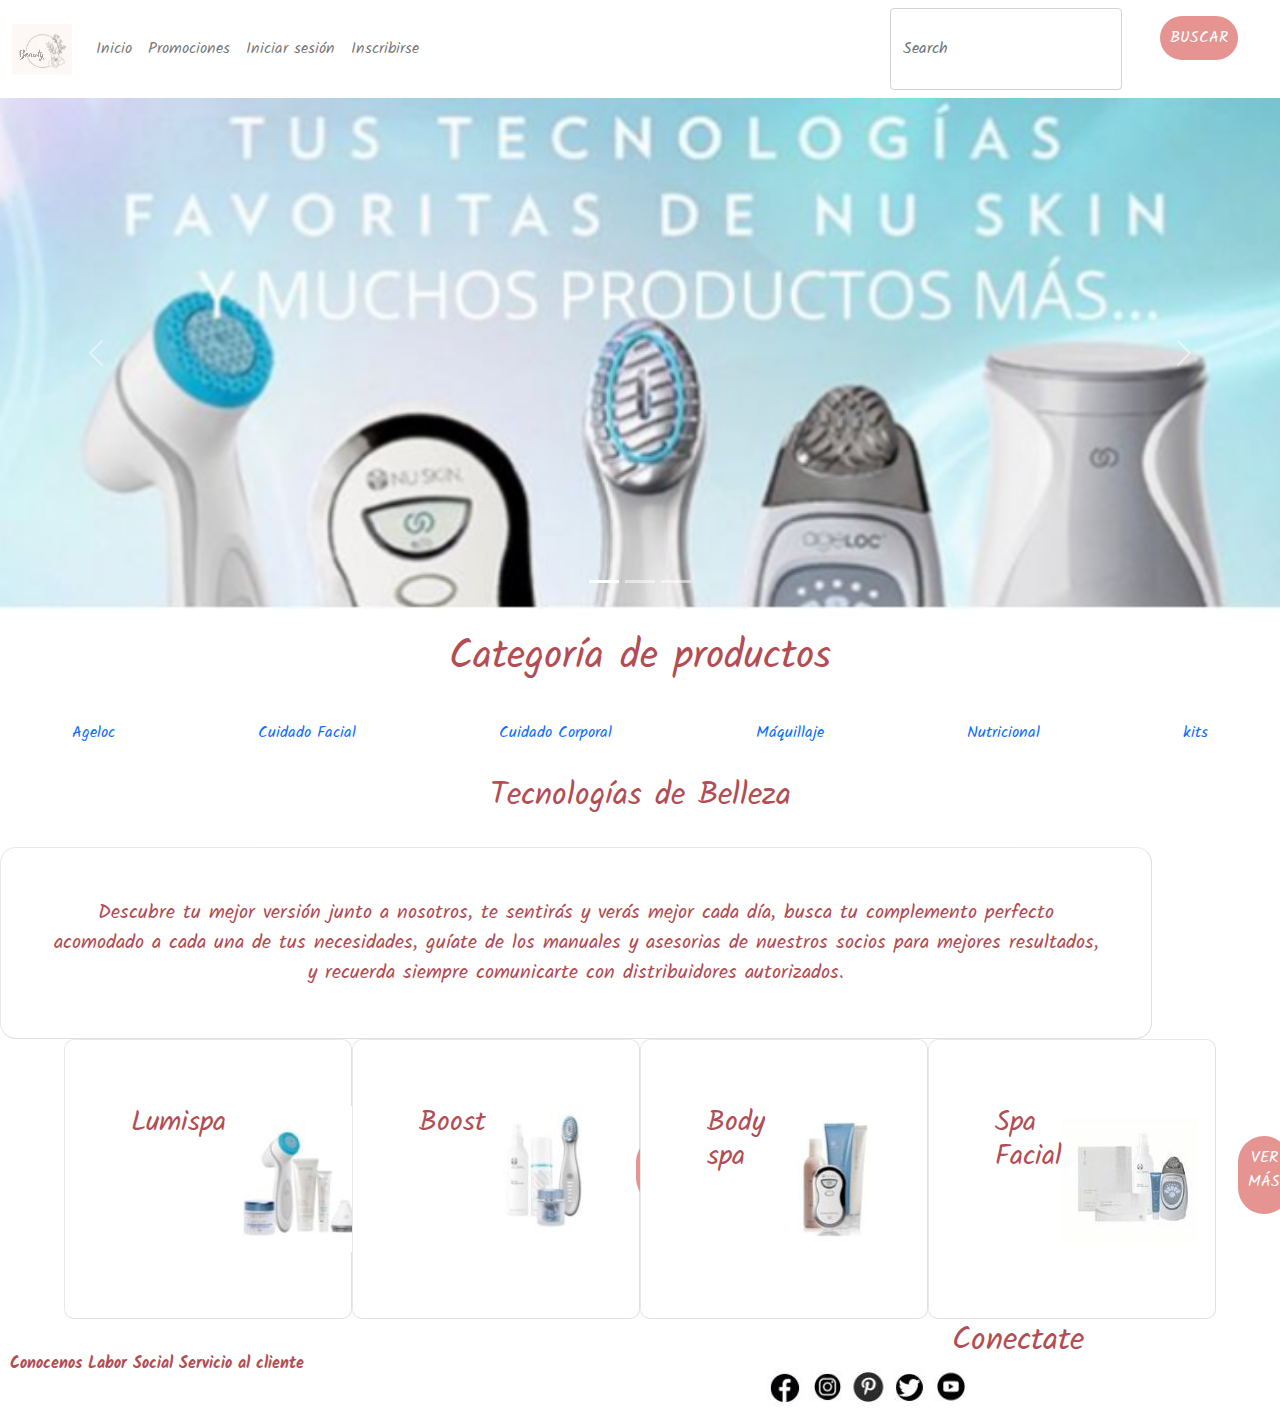
<file: index.html>
<!DOCTYPE html>
<html lang="en">
<head>
    <meta charset="UTF-8">
    <meta http-equiv="X-UA-Compatible" content="IE=edge">
    <meta name="viewport" content="width=device-width, initial-scale=1.0">
    <meta name="description" content="Descubre tu mejor versión, tenemos el complemento perfecto para ti con el que podras verte y sentirte perfecta, encontratas las tendencias en antienvejecimiento.">
    <meta name="keywords" content="Beauty,Belleza,Limpieza facial,Bienestar,Sentirte bien,Verte bien,Cuidado facial,Cuidado corporal,Anti edad,Verse joven,Promociones,Mejor versión,Complemento,Envejecimiento,Antienvejecimiento,Tecnología,Tendencia">
    <title>Beauty</title>
    <link href="./assets/js/bootstrap.min.css" rel="stylesheet">
    <link rel="stylesheet" href="./assets/css/estilos.css">

</head>
<body>
    <nav class="navbar navbar-expand-md navbar-light bg-waith" >
      <div class="container-fluid">
          <a class="navbar-brand" href="./index.html" ><img src="./assets/img/beauty4.png" alt=""> </a>
          <button class="navbar-toggler" type="button" data-bs-toggle="collapse" data-bs-target="#navbarSupportedContent" aria-controls="navbarSupportedContent" aria-expanded="false" aria-label="Toggle navigation">
            <span class="navbar-toggler-icon"></span>
          </button>
          <div class="collapse navbar-collapse" id="navbarSupportedContent">
            <ul class="navbar-nav me-auto mb-2 mb-lg-0">
              <li class="nav-item">
                <a class="nav-link" aria-current="page" href="./index.html">Inicio</a>
              </li>
              <li class="nav-item">
                <a class="nav-link" href="./compra.html">Promociones</a>
              </li>
              <li class="nav-item">
                <a class="nav-link " href="./registro.html">Iniciar sesión</a>
              </li>
              <li class="nav-item">
                <a class="nav-link" href="./inscripcion.html">Inscribirse</a>
              </li>
            </ul>
            <form class="d-flex">
              <input class="form-control me-2 " type="search" placeholder="Search" aria-label="Search">
              <button class="btn btn-outline-success mt-2" type="submit">Buscar</button>
            </form>
          </div>
      </div>
    </nav>

    <header>
        <div id="carouselExampleIndicators" class="carousel slide" data-bs-ride="carousel">
            <div class="carousel-indicators">
              <button type="button" data-bs-target="#carouselExampleIndicators" data-bs-slide-to="0" class="active" aria-current="true" aria-label="Slide 1"></button>
              <button type="button" data-bs-target="#carouselExampleIndicators" data-bs-slide-to="1" aria-label="Slide 2"></button>
              <button type="button" data-bs-target="#carouselExampleIndicators" data-bs-slide-to="2" aria-label="Slide 3"></button>
            </div>
            <div class="carousel-inner">
              <div class="carousel-item active">
                <a href="./compra.html">
                <img src="./assets/img/img-carrusel/foto-header.png" class="d-block w-100" alt="Tus Tecnologías favoritas y muchos productor más." ></a>
              </div>
              <div class="carousel-item">
                <img src="./assets/img/img-carrusel/nutricential.jpg" class="d-block w-100" alt="Disfruta de un skin care completo junto a nuestra línea Nutricentials.">
              </div>
              <div class="carousel-item">
                <img src="./assets/img/img-carrusel/tecnologias.jpg" class="d-block w-100" alt="Lleva un Spa a la comidad de tu hogar.">
              </div>
            </div>
            <button class="carousel-control-prev" type="button" data-bs-target="#carouselExampleIndicators" data-bs-slide="prev">
              <span class="carousel-control-prev-icon" aria-hidden="true"></span>
              <span class="visually-hidden">Previous</span>
            </button>
            <button class="carousel-control-next" type="button" data-bs-target="#carouselExampleIndicators" data-bs-slide="next">
              <span class="carousel-control-next-icon" aria-hidden="true"></span>
              <span class="visually-hidden">Next</span>
            </button>
          </div>
    </header>
    <main class="cuerpo">
      <section class="categoria">
          <div class="row text-center m-4">
              <h1>Categoría de productos</h1>
          </div>
          <nav class="nav nav-pills flex-column flex-sm-row">
              <a class="flex-sm-fill text-sm-center nav-link" aria-current="page" href="#">Ageloc</a>
              <a class="flex-sm-fill text-sm-center nav-link" href="#">Cuidado Facial</a>
              <a class="flex-sm-fill text-sm-center nav-link" href="#">Cuidado Corporal</a>
              <a class="flex-sm-fill text-sm-center nav-link">Máquillaje</a>
              <a class="flex-sm-fill text-sm-center nav-link">Nutricional</a>
              <a class="flex-sm-fill text-sm-center nav-link">kits</a>
          </nav>
      </section>

      <div class="row justify-content-center">
        <div class=" text-center m-4">
          <h2>Tecnologías de Belleza</h2>
        </div>
        <div class="col-12">
          <div class="card card-parrafo" style="width: 90%; border-radius: 1rem; ">
            <p class="card-text text-center">Descubre tu mejor versión junto a nosotros, te sentirás y verás mejor cada día, busca tu complemento perfecto acomodado a cada una de tus necesidades, guíate de los manuales y asesorias de nuestros socios para mejores resultados, y recuerda siempre comunicarte con distribuidores autorizados.</p>
          </div>
        </div>
        <div class="card" style="width: 18rem;">
          <div class="card-body d-flex flex-colum align-item-center">
            <h3 class="card-title">Lumispa</h3>
            <img src="./assets/img/Lumispa.jpg" class="card-img-top" alt="Imágen referencial del producto Lumispa, dermolimpiador facial.">
            <a href="#" class="btn btn-primary">Ver más</a>
          </div>
        </div>
        <div class="card" style="width: 18rem;">
          <div class="card-body d-flex flex-colum align-item-center">
            <h3 class="card-title">Boost</h3>  
            <img src="./assets/img/Boost.jpg" class="card-img-top alt="Imágen referencial del producto AgeLoc Boost,producto anti edad.">
            <a href="#" class="btn btn-primary">Ver más </a>
          </div>
        </div>
        <div class="card" style="width: 18rem;">
          <div class="card-body d-flex flex-colum align-item-center">
            <h3 class="card-title">Body spa</h3> 
            <img src="./assets/img/Body-Spa.jpg" class="card-img-top" alt="Imágen referencial del producto Body Spa, elimina Flacidez.">
            <a href="#" class="btn btn-primary">Ver más </a>
          </div>
        </div>
        <div class="card" style="width: 18rem;">
          <div class="card-body d-flex flex-colum align-item-center"> 
            <h3 class="card-title">Spa Facial</h3> 
            <img src="./assets/img/Spa-Facial.jpg" class="card-img-top" alt="Imágen referencial del producto Spa Facial, producto antienvejecimientofacial.">
            <a href="#" class="btn btn-primary" >Ver más </a>
          </div> 
        </div>
      </div>
    </main>
      

    <!--footer: pie de página + redes sociales-->
    <footer class="pie">
        <div class="contacto">
            <a href="./index.html">Conocenos</a>
            <a href="./index.html">Labor Social</a>
            <a href="./index.html">Servicio al cliente</a>
        </div>
        
        <div class="redes">
            <h2 class="subtitulo"> Conectate</h2>
            <div>
              <a href="https://www.facebook.com"> <img src="./assets/img/rrss/Facebook.jpg" alt="Logo facebook"></a>
              <a href="https://www.instagram.com"> <img src="./assets/img/rrss/Instagram.jpg" alt="Logo Instagram"> </a>
              <a href="https://www.pinterest.cl"> <img src="./assets/img/rrss/Pinterest.jpg" alt="Logo Pinterest"></a>
              <a href="https://www.twitter.com"> <img src="./assets/img/rrss/Twitter.jpg" alt="Logo twitter"></a>
              <a href="https://www.youtube.com"> <img src="./assets/img/rrss/Youtube.jpg" alt="Logo Youtube"></a>
            </div>
          </div>
    </footer>
    <script src="./assets/js/bootstrap.bundle.min.js"></script>
</body>
</html>
</file>
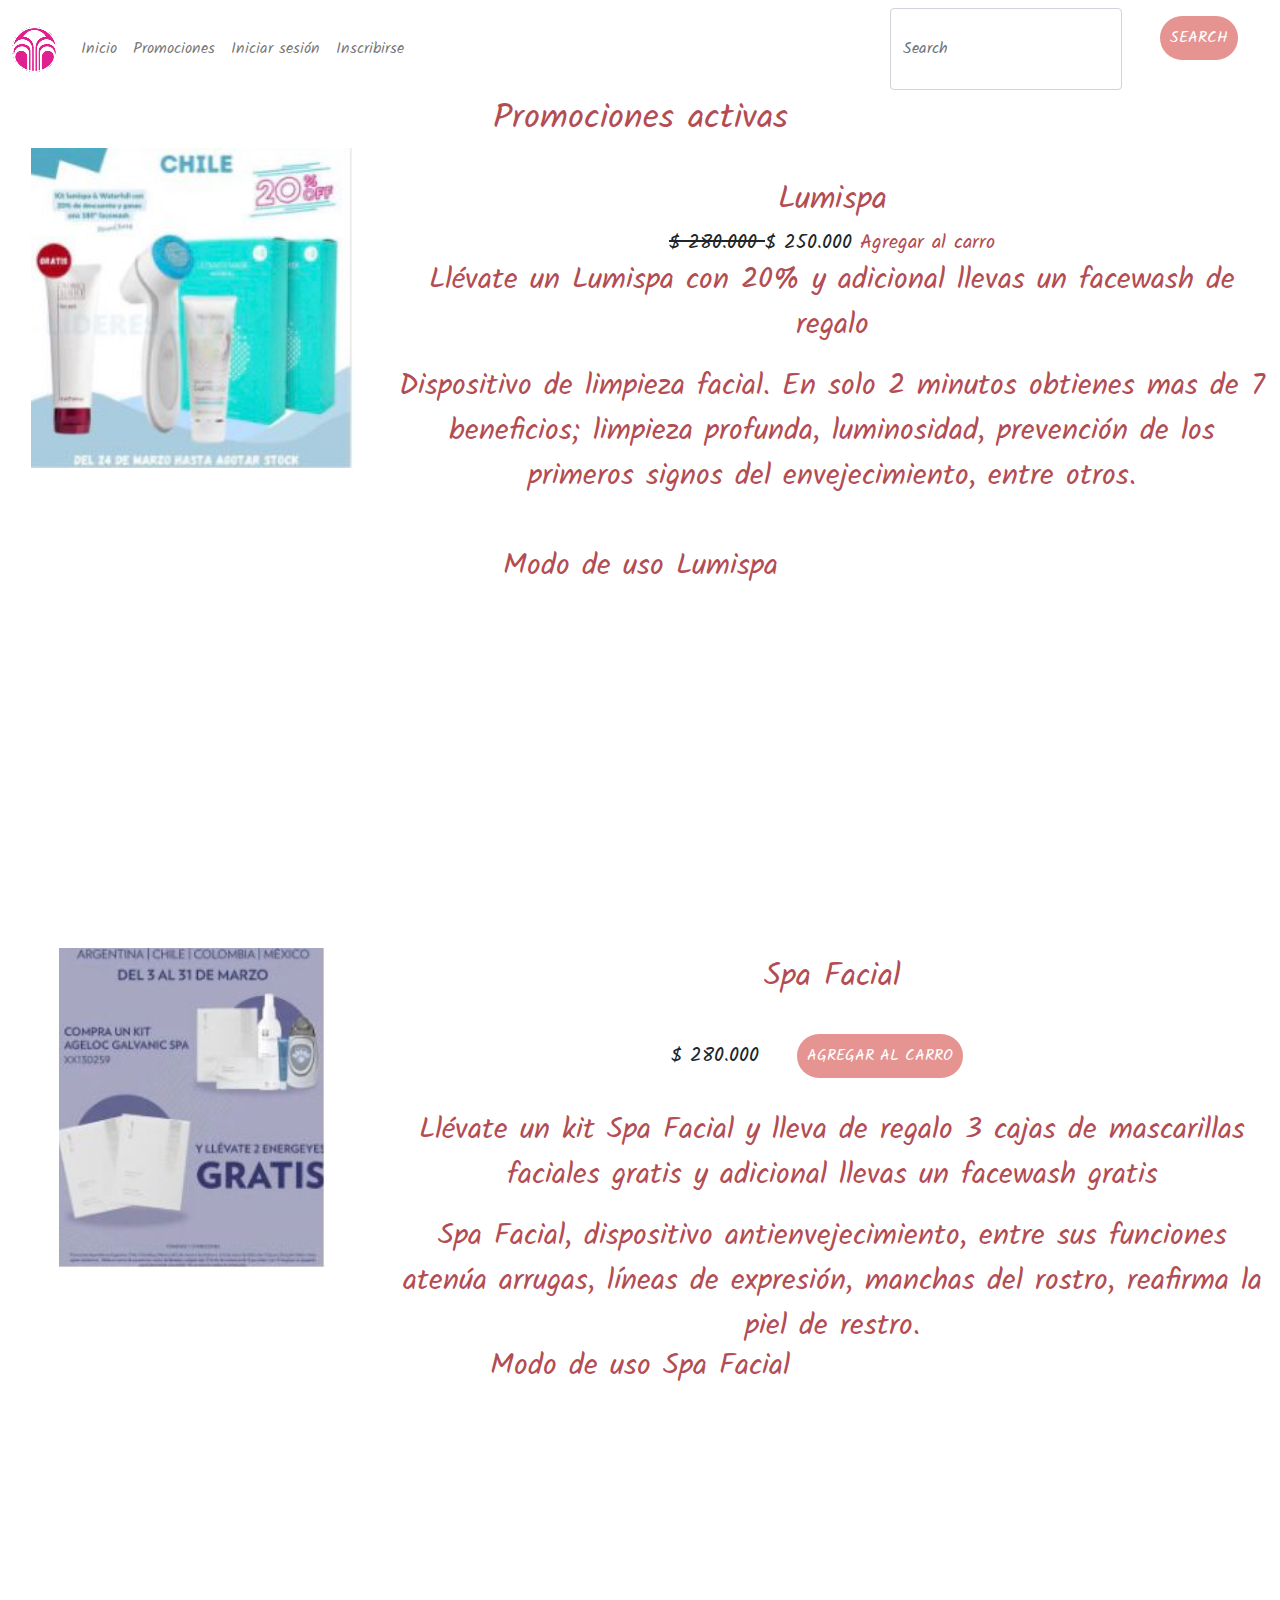
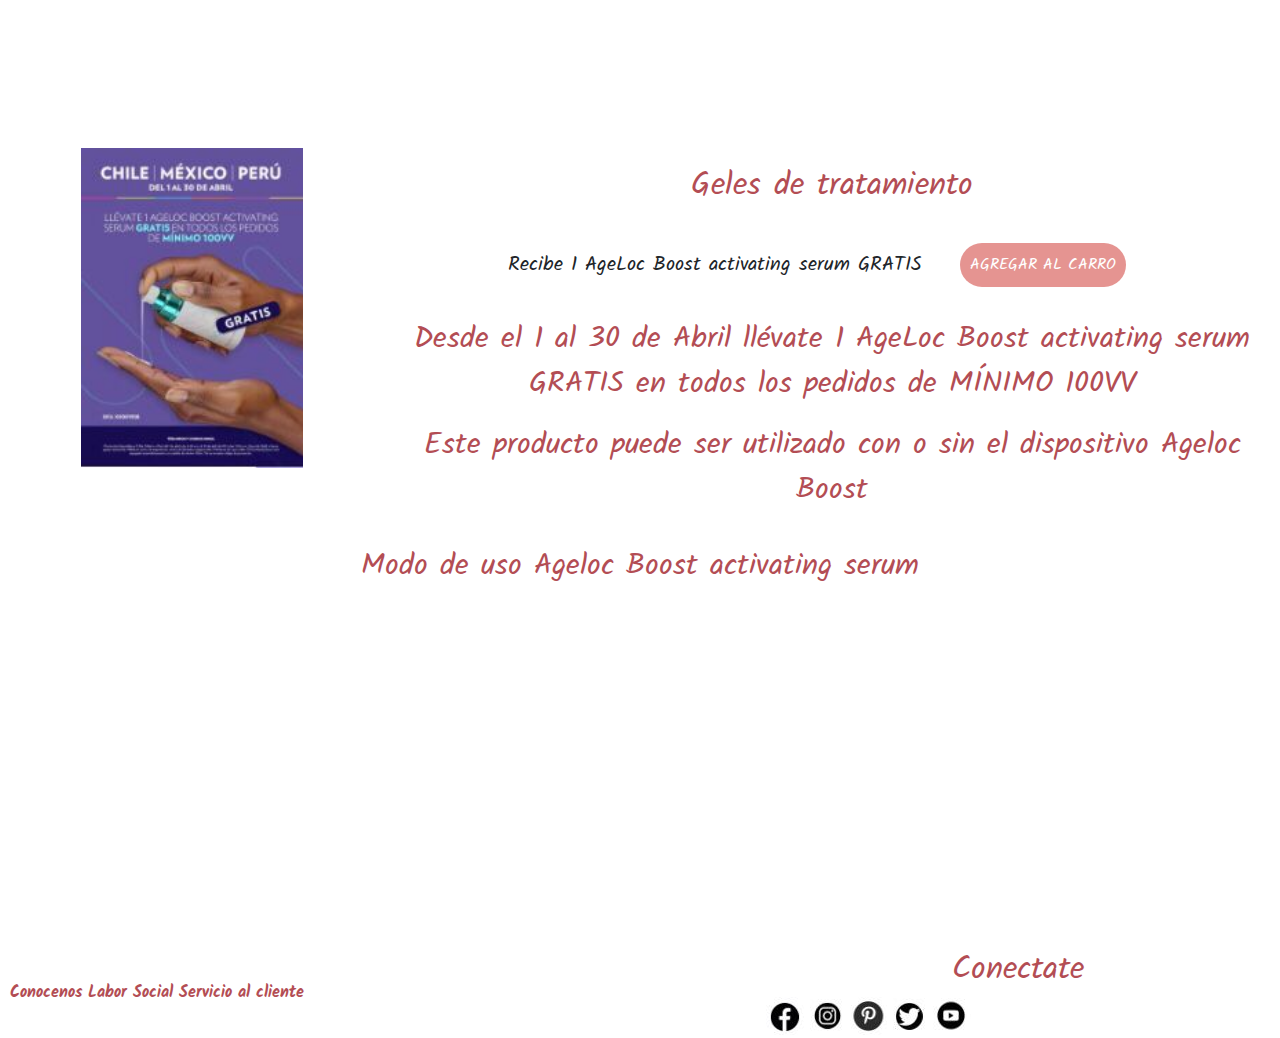
<file: compra.html>
<!DOCTYPE html>
<html lang="es">
<head>
    <meta charset="UTF-8">
    <meta http-equiv="X-UA-Compatible" content="IE=edge">
    <meta name="viewport" content="width=device-width, initial-scale=1.0">
    <meta name="description" content="Aquí encuentras todas las promociones vigentes para ti, lo mejor en tendencia antienvejecimiento a un precio ideal. ">
    <meta name="keywords" content="Beauty,Belleza,Limpieza facial,Bienestar,Sentirte bien,Verte bien,Cuidado facial,Cuidado corporal,Anti edad,Verse joven,Promociones,Mejor versión,Complemento,Envejecimiento,Antienvejecimiento,Tecnología,Tendencia,Arrugas,Flacidez,Manchas del rostro">
    <title>Promociones</title>
    <link href="./assets/js/bootstrap.min.css" rel="stylesheet">
    <link rel="stylesheet" href="./assets/css/estilos.css">
    
</head>
<body>
    <nav class="navbar navbar-expand-lg navbar-light bg-waith" >
        <div class="container-fluid">
          <a class="navbar-brand" href="./index.html" ><img src="./assets/img/logo.png" alt=""> </a>
          <button class="navbar-toggler" type="button" data-bs-toggle="collapse" data-bs-target="#navbarSupportedContent" aria-controls="navbarSupportedContent" aria-expanded="false" aria-label="Toggle navigation">
            <span class="navbar-toggler-icon"></span>
          </button>
          <div class="collapse navbar-collapse" id="navbarSupportedContent">
            <ul class="navbar-nav me-auto mb-2 mb-lg-0">
              <li class="nav-item">
                <a class="nav-link" aria-current="page" href="./index.html">Inicio</a>
              </li>
              <li class="nav-item">
                <a class="nav-link" href="./compra.html">Promociones</a>
              </li>
              <li class="nav-item ">
                <a class="nav-link " href="./registro.html">Iniciar sesión</a>
              </li>
              <li class="nav-item">
                <a class="nav-link" href="./inscripcion.html">Inscribirse</a>
              </li>
            </ul>
            <form class="d-flex">
              <input class="form-control me-2 " type="search" placeholder="Search" aria-label="Search">
              <button class="btn btn-outline-success mt-2" type="submit">Search</button>
            </form>
          </div>
        </div>
      </nav>
       
        
    <section class="promociones">
    <!--Promoción 1-->
        <h1 class="tituloPromo">Promociones activas</h1>

        <div class="infoLumi">
            <img class="fotoProducto" src="./assets/img/promo-lumi.jpg" alt="Imágen refencial del product en promoción Lumispa">
        </div>
        <div class="contenidoLumi">
            <h2>Lumispa</h2>
            <span> <del> $ 280.000 </del> </span>
            <span>$ 250.000</span>

            <a href="./confirmacioncompra.html"agregar al carro> <!--aquí está el link agregado para que diriga a la página de pago ya con este producto agregado, a modo de ejemplo para este desafío-->
            </button class="btn"> Agregar al carro</button></a>

            <p class="texto">Llévate un Lumispa con 20% y adicional llevas un facewash de regalo</p>
            <p class="texto">Dispositivo de limpieza facial. En solo 2 minutos obtienes mas de 7 beneficios; limpieza profunda, luminosidad, prevención de los primeros signos del envejecimiento, entre otros.</p>
        </div>
        <div class="usoLumi">
            <h3>Modo de uso Lumispa</h3>
            <div class="videoUso">
                <iframe width="500" height="250" src="https://www.youtube.com/embed/2q7OfnGVGkg" title="YouTube video player" frameborder="0" allow="accelerometer; autoplay; clipboard-write; encrypted-media; gyroscope; picture-in-picture" allowfullscreen class="video"></iframe>
            </div>
        </div>

    <!--Promoción 2-->
        <div class="infoFacial">
            <img class="fotoProducto" src="./assets/img/promo-facial.jpg" alt="Imágen referencial del producto en promoción Spa Facial.">
        </div> 

        <div class="contenidoFacial">
            <h2>Spa Facial</h2>
            <span>$ 280.000</span>

            <button class="btn">Agregar al carro</button> <!--aquí no está agregado el link de la página de pago, y está solo como boton, como dice arriba es solo para ejemplo y que las páginas estén conectadas-->

            <p class="texto">Llévate un kit Spa Facial y lleva de regalo 3 cajas de mascarillas faciales gratis y adicional llevas un facewash gratis</p>
            <p class="texto">Spa Facial, dispositivo antienvejecimiento, entre sus funciones atenúa arrugas, líneas de expresión, manchas del rostro, reafirma la piel de restro.</p>
        </div>

        <div class="usoFacial">
            <h3>Modo de uso Spa Facial</h3>
            <div class="videoUso">
                <iframe width="500" height="250" src="https://www.youtube.com/embed/g8C-j9PfueQ" title="YouTube video player" frameborder="0" allow="accelerometer; autoplay; clipboard-write; encrypted-media; gyroscope; picture-in-picture" allowfullscreen class="video"></iframe>
            </div>
        </div>

    <!--Promoción 3-->
        <div class="infoGeles">
            <img class="fotoProducto" src="./assets/img/promo-geles.jpg" alt="Imágen referencial del producto en promoción Geles faciales.">
        </div>

        <div class="contenidoGeles">
            <h2>Geles de tratamiento</h2>
            <span>Recibe 1 AgeLoc Boost activating serum GRATIS</span>

            <button class="btn">Agregar al carro</button> <!--aquí no está agregado el link de la página de pago, y está solo como boton, como dice arriba es solo para ejemplo y que las páginas estén conectadas-->

            <p class="texto">Desde el 1 al 30 de Abril llévate 1 AgeLoc Boost activating serum GRATIS en todos los pedidos de MÍNIMO 100VV</p>
            <p class="texto">Este producto puede ser utilizado con o sin el dispositivo Ageloc Boost</p>
        </div>
        <div class="usoGeles">
            <h3>Modo de uso Ageloc Boost activating serum</h3>
            <div class="videoUso">
                <iframe width="500" height="250" src="https://www.youtube.com/embed/wNyuhIH03u4" title="YouTube video player" frameborder="0" allow="accelerometer; autoplay; clipboard-write; encrypted-media; gyroscope; picture-in-picture" allowfullscreen class="video"></iframe>
            </div>
        </div>
    </section>

    <!--footer: pie de página + RRSS-->
    <footer class="pie">
        <div class="contacto">
            <a href="./index.html">Conocenos</a>
            <a href="./index.html">Labor Social</a>
            <a href="./index.html">Servicio al cliente</a>
        </div>
        <div class="redes">
            <h2 class="subtitulo"> Conectate</h2>
            <a href="https://www.facebook.com"> <img src="./assets/img/rrss/Facebook.jpg" alt="Logo facebook"></a>
            <a href="https://www.instagram.com"><img src="./assets/img/rrss/Instagram.jpg" alt="Logo Instagram"> </a>
            <a href="https://www.pinterest.cl"><img src="./assets/img/rrss/Pinterest.jpg" alt="Logo Pinterest"></a>
            <a href="https://www.twitter.com"><img src="./assets/img/rrss/Twitter.jpg" alt="Logo Twitter"></a>
            <a href="https://www.youtube.com"><img src="./assets/img/rrss/Youtube.jpg" alt="Logo Youtube"></a>
        </div>
   
    </footer>
    <script src="./assets/js/bootstrap.bundle.min.js"></script>
</body>
</html>
</file>
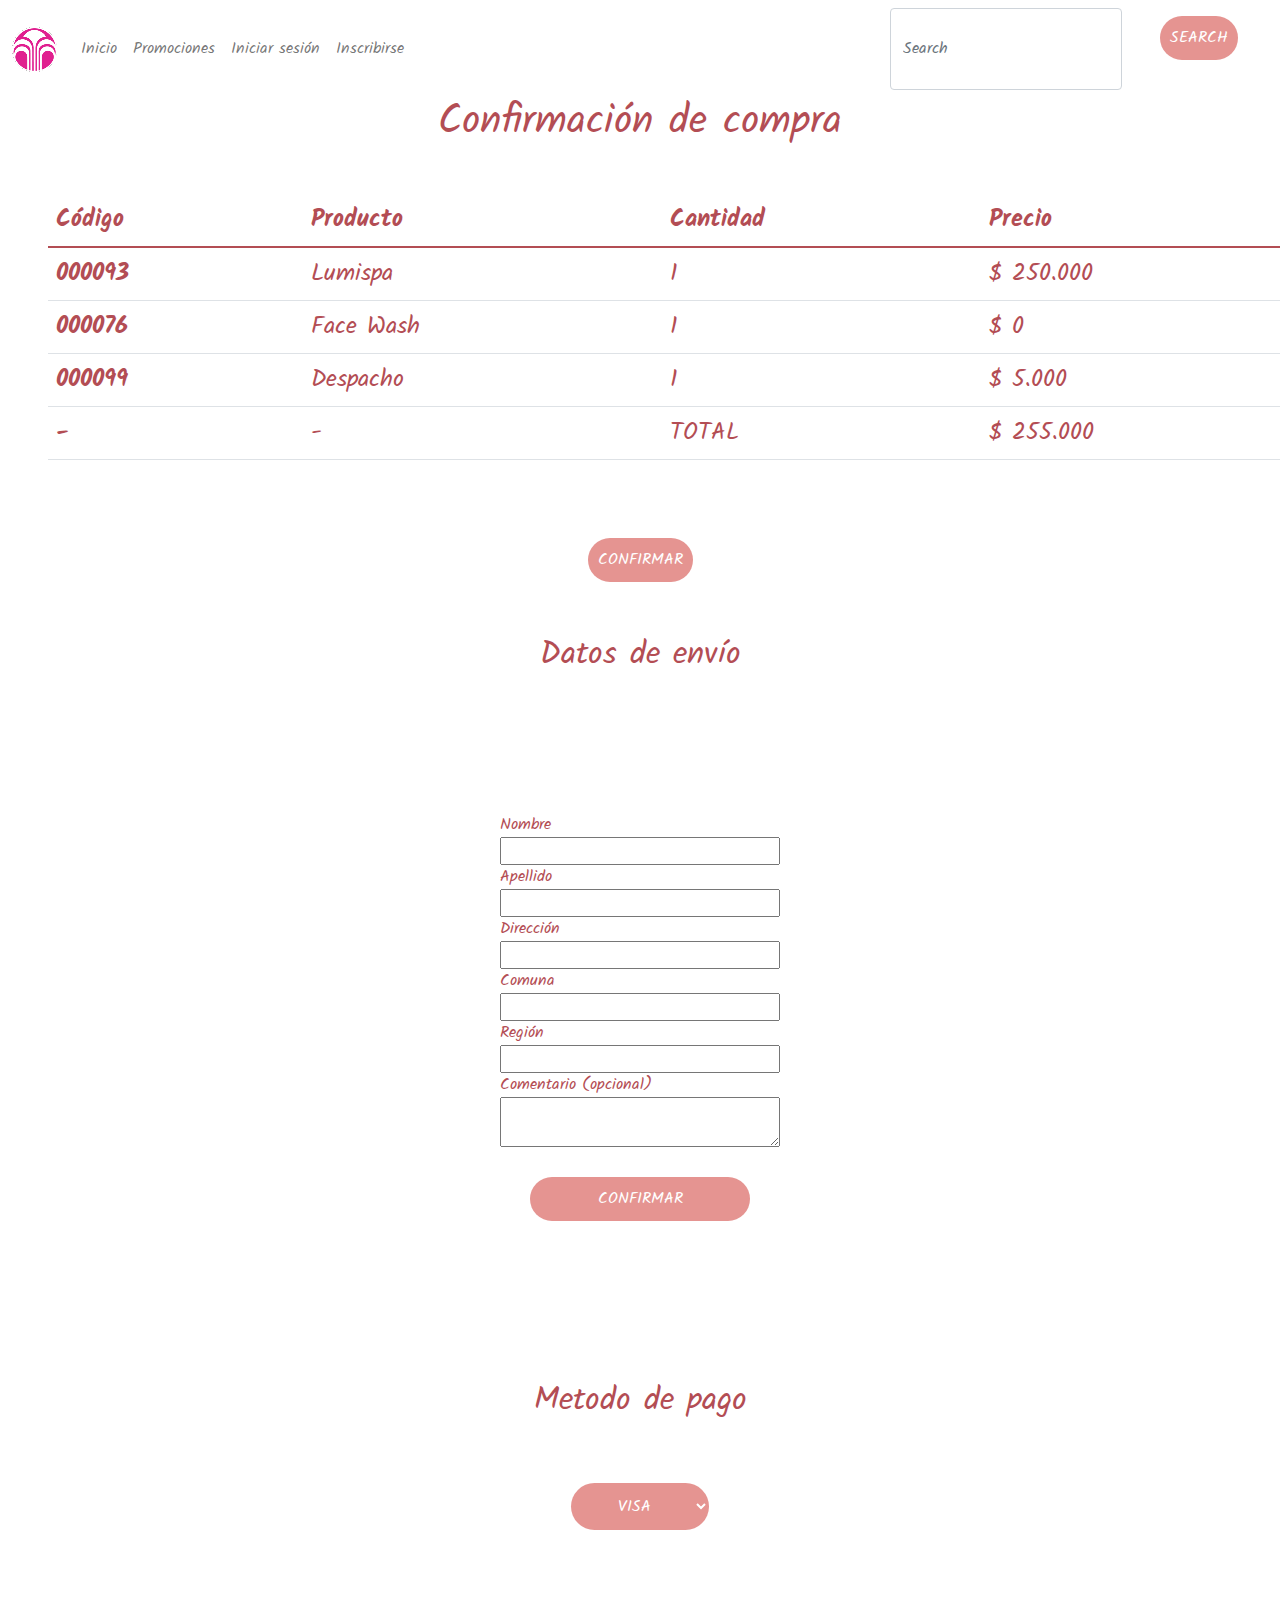
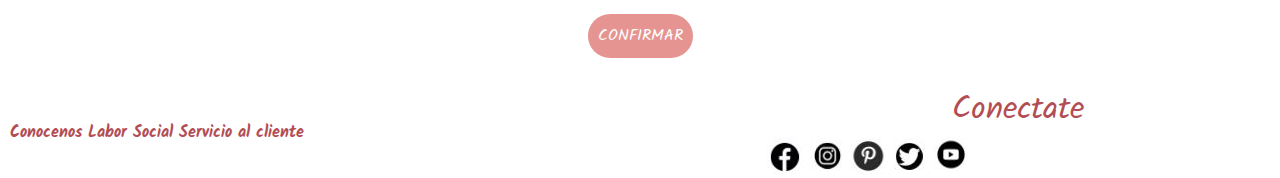
<file: confirmacioncompra.html>
<!DOCTYPE html>
<html lang="es">
<head>
    <meta charset="UTF-8">
    <meta http-equiv="X-UA-Compatible" content="IE=edge">
    <meta name="viewport" content="width=device-width, initial-scale=1.0">
    <meta name="description" content="Confirmación de tu pedido, recuerda que todos los datos ingresados son totalmente confidenciales, descubriras tu mejor versión con estos nuestros productos.">
    <meta name="keywords" content="Beauty,beneficios,promociones,confirmación">
    <title>confirmación</title>
    <link href="./assets/js/bootstrap.min.css" rel="stylesheet">
    <link rel="stylesheet" href="./assets/css/estilos.css">
</head>
<body>
  <nav class="navbar navbar-expand-lg navbar-light bg-waith" >
    <div class="container-fluid">
      <a class="navbar-brand" href="./index.html" ><img src="./assets/img/logo.png" alt=""> </a>
      <button class="navbar-toggler" type="button" data-bs-toggle="collapse" data-bs-target="#navbarSupportedContent" aria-controls="navbarSupportedContent" aria-expanded="false" aria-label="Toggle navigation">
        <span class="navbar-toggler-icon"></span>
      </button>
      <div class="collapse navbar-collapse" id="navbarSupportedContent">
        <ul class="navbar-nav me-auto mb-2 mb-lg-0">
          <li class="nav-item">
            <a class="nav-link" aria-current="page" href="./index.html">Inicio</a>
          </li>
          <li class="nav-item">
            <a class="nav-link" href="./compra.html">Promociones</a>
          </li>
          <li class="nav-item ">
            <a class="nav-link " href="./registro.html" >Iniciar sesión</a>
          </li>
          <li class="nav-item">
            <a class="nav-link" href="./inscripcion.html">Inscribirse</a>
          </li>
        </ul>
        <form class="d-flex">
          <input class="form-control me-2 " type="search" placeholder="Search" aria-label="Search">
          <button class="btn btn-outline-success mt-2" type="submit">Search</button>
        </form>
      </div>
    </div>
  </nav>

  <div>
    <h1 class="text-center">Confirmación de compra</h1>
  </div>
   <table class="table m-5">
     <thead>
       <tr>
         <th scope="col">Código </th>
         <th scope="col">Producto</th>
         <th scope="col">Cantidad</th>
         <th scope="col">Precio</th>
       </tr>
     </thead>
     <tbody>
       <tr>
          <th scope="row">000093</th>
          <td>Lumispa</td>
          <td>1</td>
          <td>$ 250.000</td>
       </tr>
       <tr>
          <th scope="row">000076</th>
          <td>Face Wash</td>
          <td>1</td>
          <td> $   0</td>
        </tr>
        <tr>
          <th scope="row">000099</th>
          <td>Despacho</td>
          <td>1</td>
          <td>$ 5.000</td>
        </tr>
        <tr>
          <th scope="row">-</th>
          <td colspan="1">-</td>
          <td colspan="1">TOTAL</td>
          <td>$ 255.000</td>
        </tr>
      </tbody>
    </table>

    <div class="d-flex justify-content-center">
        <button class="btn">Confirmar</button>
    </div>

    <!--Formulario para despacho-->
    <div class=" d-flex justify-content-center m-4">
      <h2>Datos de envío</h2>
    </div>
    <form action=""  method="post" class="datos datosCompra">
        <label for="Nombre">Nombre</label>
        <input type="text" name="Nombre">
        <label for="Apellido">Apellido</label>
        <input type="text" name="Apellido">
        <label for="Dirección">Dirección</label>
        <input type="text" name="Dirección">
        <label for="Comuna">Comuna</label>
        <input type="text" name="Comuna">
        <label for="Región">Región</label>
        <input type="text" name="Región">
        <label for="comentario">Comentario (opcional)</label>
        <textarea name="comentario"></textarea>

        <input type="submit" value="Confirmar" class="btn">

    </form>

    <!--Formulario de pago-->
    <div class=" d-flex justify-content-center m-4">    
      <h2>Metodo de pago</h2>
    </div>

    <form action="" method="post" class="d-flex justify-content-center m-4">
      <select name="Método de pago" class="btn">
        <option value="visa">visa</option>
        <option value="Mastercard">Mastercard</option>
        <option value="webpay">Webpay</option>
      </select>
    </form>

    <div class="botonPago">
      <button class="btn">Confirmar</button>
    </div>

    
    <!--footer: pie de página + redes sociales-->
    <footer class="pie">
        <div class="contacto">
            <a href="./index.html">Conocenos</a>
            <a href="./index.html">Labor Social</a>
            <a href="./index.html">Servicio al cliente</a>
        </div>
        
        <div class="redes">
            <h2 class="subtitulo"> Conectate</h2>
            <a href="https://www.facebook.com"> <img src="./assets/img/rrss/Facebook.jpg" alt="Logo Facebook"></a>
            <a href="https://www.instagram.com"> <img src="./assets/img/rrss/Instagram.jpg" alt="Logo Instagram"> </a>
            <a href="https://www.pinterest.cl"> <img src="./assets/img/rrss/Pinterest.jpg" alt="Logo Pinterest"></a>
            <a href="https://www.twitter.com"> <img src="./assets/img/rrss/Twitter.jpg" alt="Logo Twitter"></a>
            <a href="https://www.youtube.com"> <img src="./assets/img/rrss/Youtube.jpg" alt="Logo Youtube"></a>
        </div>
    </footer>
    <script src="./assets/js/bootstrap.bundle.min.js"></script>
</body>
</html>
</file>
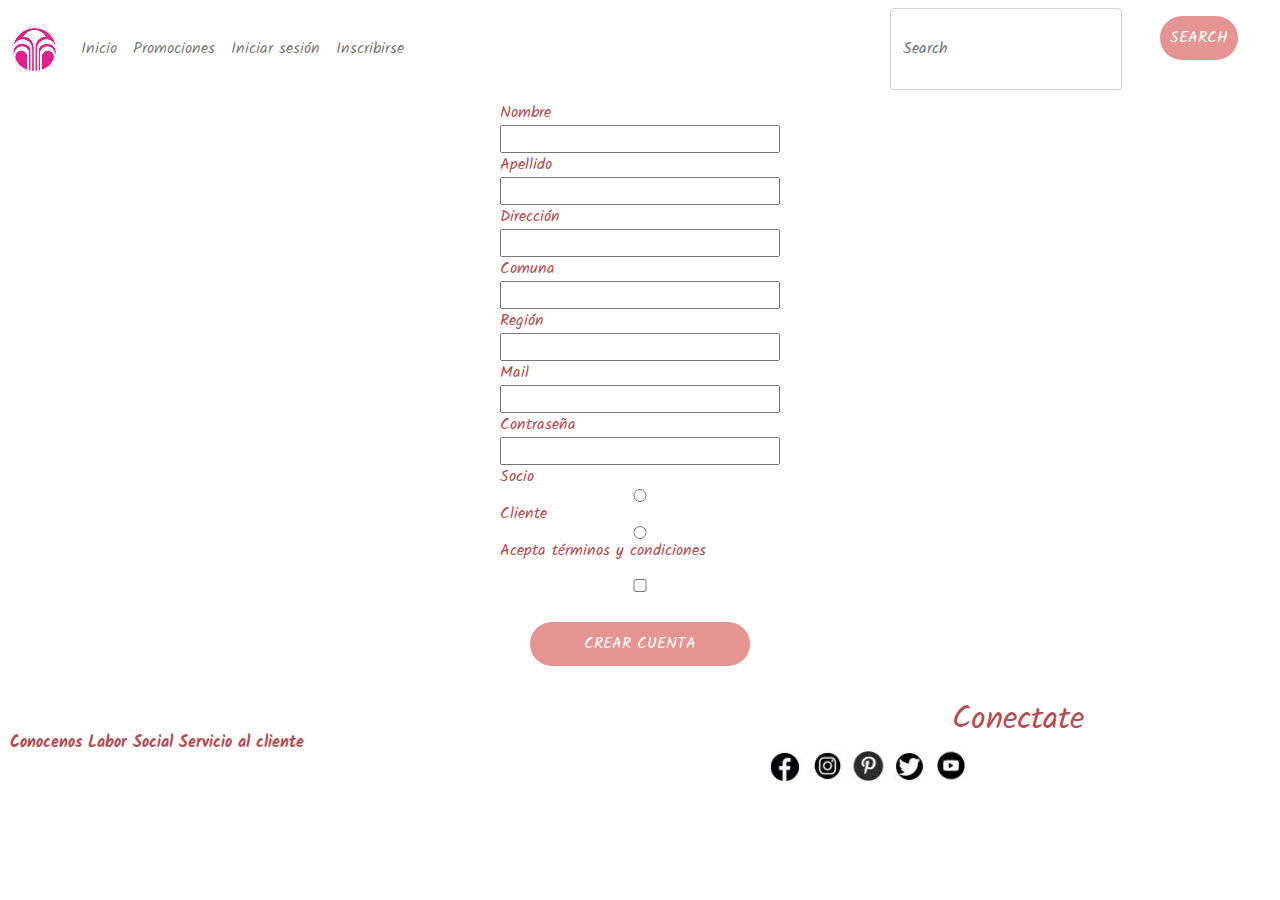
<file: inscripcion.html>
<!DOCTYPE html>
<html lang="es">
<head>
    <meta charset="UTF-8">
    <meta http-equiv="X-UA-Compatible" content="IE=edge">
    <meta name="viewport" content="width=device-width, initial-scale=1.0">
    <meta name="description" content="Si aún no tines cuenta con nosotros, no esperes más !! registrate ya mismo y comienza a disfrutar de tosos nuestros beneficios.">
    <meta name="keywords" content="Beauty,beneficios, confirmación,promociones,bienestar,sentirte bien,disfrutar">
    <title>Inscripción</title>
    <link href="./assets/js/bootstrap.min.css" rel="stylesheet">
    <link rel="stylesheet" href="./assets/css/estilos.css">
</head>
<body>
    <nav class="navbar navbar-expand-lg navbar-light bg-waith" >
        <div class="container-fluid">
          <a class="navbar-brand" href="./index.html" ><img src="./assets/img/logo.png" alt=""> </a>
          <button class="navbar-toggler" type="button" data-bs-toggle="collapse" data-bs-target="#navbarSupportedContent" aria-controls="navbarSupportedContent" aria-expanded="false" aria-label="Toggle navigation">
            <span class="navbar-toggler-icon"></span>
          </button>
          <div class="collapse navbar-collapse" id="navbarSupportedContent">
            <ul class="navbar-nav me-auto mb-2 mb-lg-0">
              <li class="nav-item">
                <a class="nav-link" aria-current="page" href="./index.html">Inicio</a>
              </li>
              <li class="nav-item">
                <a class="nav-link" href="./compra.html">Promociones</a>
              </li>
              <li class="nav-item ">
                <a class="nav-link " href="./registro.html">Iniciar sesión</a>
              </li>
              <li class="nav-item">
                <a class="nav-link" href="./inscripcion.html">Inscribirse</a>
              </li>
            </ul>
            <form class="d-flex">
              <input class="form-control me-2 " type="search" placeholder="Search" aria-label="Search">
              <button class="btn btn-outline-success mt-2" type="submit">Search</button>
            </form>
          </div>
        </div>
      </nav>

    <form method="post" class="datos datosInscripcion">
        <label for="Nombre">Nombre</label>
        <input type="text" name="Nombre">
        <label for="Apellido">Apellido</label>
        <input type="text" name="Apellido">
        <label for="Dirección">Dirección</label>
        <input type="text" name="Dirección">
        <label for="Comuna">Comuna</label>
        <input type="text" name="Comuna">
        <label for="Región">Región</label>
        <input type="text" name="Región">
        <label for="mail">Mail</label>
        <input type="email" name="Mail">
        <label for="Contraseña">Contraseña</label>
        <input type="password" name="Contraseña">

        <label for="Socio">Socio</label>
        <input type="radio" name="cuenta" value="Socio" id="Socio">
        <label for="Cliente">Cliente</label>
        <input type="radio" name="cuenta" value="Cliente" id="Cliente">

        <p>Acepta términos y condiciones</p>
        <input type="checkbox" name="acepta" value="1"/>

        <button class="btn">Crear cuenta</button>
    </form>


    <!--footer: pie de página + redes sociales-->
    <footer class="pie">
        <div class="contacto">
            <a href="./index.html">Conocenos</a>
            <a href="./index.html">Labor Social</a>
            <a href="./index.html">Servicio al cliente</a>
        </div>
        
        <div class="redes">
            <h2 class="subtitulo"> Conectate</h2>
            <a href="https://www.facebook.com"> <img src="./assets/img/rrss/Facebook.jpg" alt="Logo Facebook"></a>
            <a href="https://www.instagram.com"> <img src="./assets/img/rrss/Instagram.jpg" alt="Logo Instagram"> </a>
            <a href="https://www.pinterest.cl"> <img src="./assets/img/rrss/Pinterest.jpg" alt="Logo Pinterest"></a>
            <a href="https://www.twitter.com"> <img src="./assets/img/rrss/Twitter.jpg" alt="Logo Twitter"></a>
            <a href="https://www.youtube.com"> <img src="./assets/img/rrss/Youtube.jpg" alt="Logo Youtube"></a>
        </div>
    </footer>
    <script src="./assets/js/bootstrap.bundle.min.js"></script>
</body>
</html>
</file>
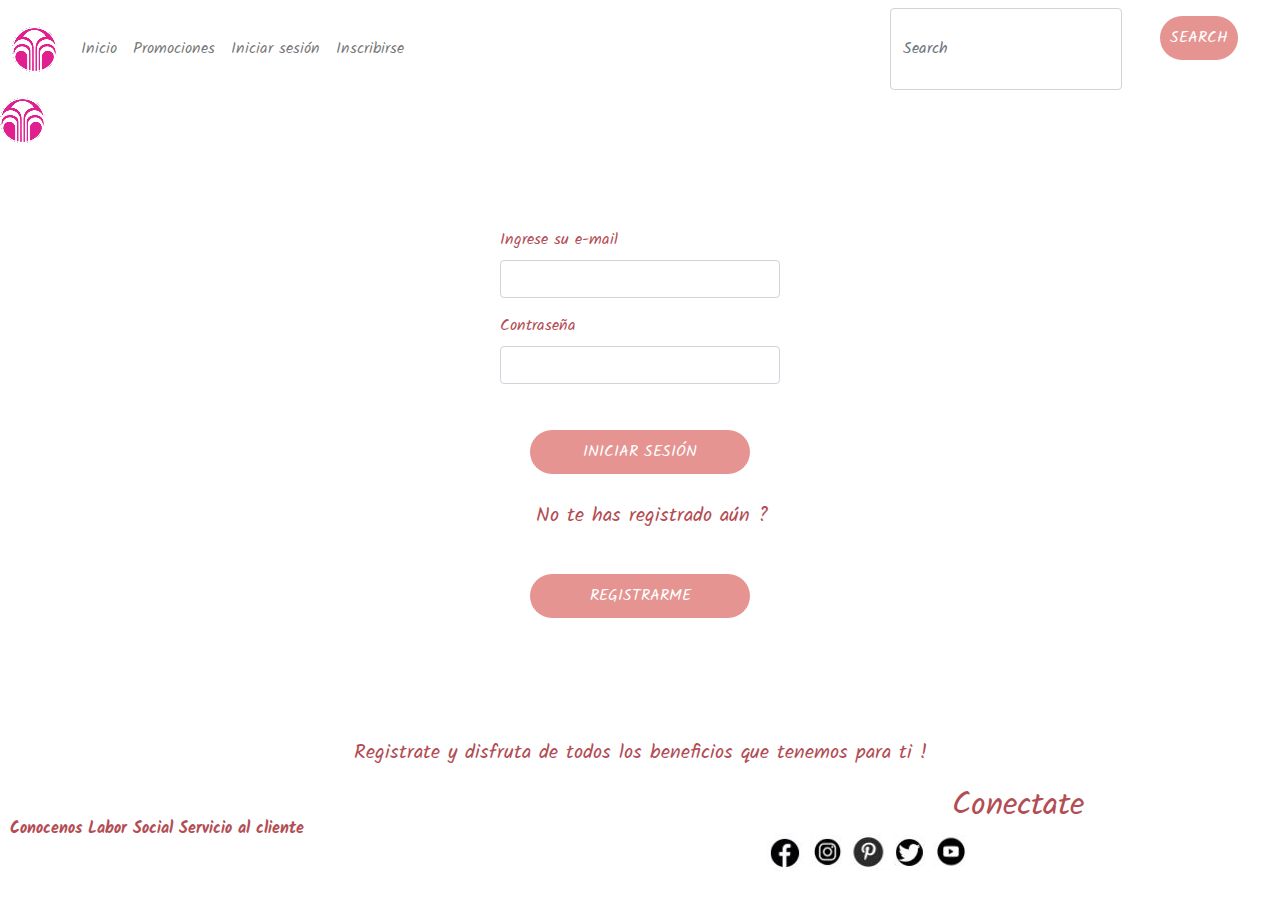
<file: registro.html>
<!DOCTYPE html>
<html lang="es">
<head>
    <meta charset="UTF-8">
    <meta http-equiv="X-UA-Compatible" content="IE=edge">
    <meta name="viewport" content="width=device-width, initial-scale=1.0">
    <meta name="description" content="inicia sesión y disfruta los increibles beneficios que tenemospara ti, además de todos nuestros productos.">
    <meta name="keywords" content="Beauty,beneficios, confirmación,promociones,bienestar,sentirte bien,disfrutar,Antienvejecimiento,Tecnología,Tendencia">
    <title>Registro</title>
    <link href="./assets/js/bootstrap.min.css" rel="stylesheet">
    <link rel="stylesheet" href="./assets/css/estilos.css">
</head>
<body>
    <nav class="navbar navbar-expand-lg navbar-light bg-waith" >
        <div class="container-fluid">
          <a class="navbar-brand" href="./index.html" ><img src="./assets/img/logo.png" alt=""> </a>
          <button class="navbar-toggler" type="button" data-bs-toggle="collapse" data-bs-target="#navbarSupportedContent" aria-controls="navbarSupportedContent" aria-expanded="false" aria-label="Toggle navigation">
            <span class="navbar-toggler-icon"></span>
          </button>
          <div class="collapse navbar-collapse" id="navbarSupportedContent">
            <ul class="navbar-nav me-auto mb-2 mb-lg-0">
              <li class="nav-item">
                <a class="nav-link" aria-current="page" href="./index.html">Inicio</a>
              </li>
              <li class="nav-item">
                <a class="nav-link" href="./compra.html">Promociones</a>
              </li>
              <li class="nav-item ">
                <a class="nav-link " href="./registro.html">Iniciar sesión</a>
              </li>
              <li class="nav-item">
                <a class="nav-link" href="./inscripcion.html">Inscribirse</a>
              </li>
            </ul>
            <form class="d-flex">
              <input class="form-control me-2 " type="search" placeholder="Search" aria-label="Search">
              <button class="btn btn-outline-success mt-2" type="submit">Search</button>
            </form>
          </div>
        </div>
      </nav>

    <main>
        <div class="circulo">
            <a href="./index.html"> <img src="./assets/img/logo.png" alt="Logo Beauty"> </a>
        </div>
        <form class="datos">
            <div class="mb-3">
              <label for="exampleInputEmail1" class="form-label">Ingrese su e-mail</label>
              <input type="email" class="form-control" id="exampleInputEmail1" aria-describedby="emailHelp">
            </div>
            <div class="mb-3">
              <label for="exampleInputPassword1" class="form-label">Contraseña</label>
              <input type="password" class="form-control" id="exampleInputPassword1">
            </div>

            <button type="submit" class="btn">iniciar sesión</button>

            <div class="mb-3 form-check">
                <h3 class="textoRegistro"> No te has registrado aún ? </h3>
            </div>

             <button type="submit" class="btn" href="./inscripcion.html" >Registrarme</button>
        </form>
        <div>
            <p class="textoRegistro">Registrate y disfruta de todos los beneficios que tenemos para ti !</p>
        </div>
    </main>  
    
    <!--footer: pie de página + redes sociales-->
    <footer class="pie">
        <div class="contacto">
            <a href="./index.html">Conocenos</a>
            <a href="./index.html">Labor Social</a>
            <a href="./index.html">Servicio al cliente</a>
        </div>
        
        <div class="redes">
            <h2 class="subtitulo"> Conectate</h2>
            <a href="https://www.facebook.com"> <img src="./assets/img/rrss/Facebook.jpg" alt="Logo Facebook"></a>
            <a href="https://www.instagram.com"> <img src="./assets/img/rrss/Instagram.jpg" alt="Logo Instagram"> </a>
            <a href="https://www.pinterest.cl"> <img src="./assets/img/rrss/Pinterest.jpg" alt="Logo Pinterest"></a>
            <a href="https://www.twitter.com"> <img src="./assets/img/rrss/Twitter.jpg" alt="Logo Twitter"></a>
            <a href="https://www.youtube.com"> <img src="./assets/img/rrss/Youtube.jpg" alt="Logo youtube"></a>
        </div>
    </footer>
    <script src="./assets/js/bootstrap.bundle.min.js"></script>
</body>
</html>
</file>
<file: assets/css/estilos.css>
@charset "UTF-8";
@import url("https://fonts.googleapis.com/css2?family=Kalam:wght@400;700&family=Karma:wght@300&display=swap");
* {
  margin: 0;
  padding: 0%;
  font-family: "kalam";
}

a {
  text-decoration: none;
  color: #B34D54;
}

.btn {
  border: 0px;
  padding: 10px;
  background-color: #e59491;
  color: white;
  text-decoration: none;
  text-transform: uppercase;
  font-family: "kalam", sans-serif;
  border-radius: 50px;
  margin: 30px;
}

.btn:hover {
  transform: scale(1.2);
}

.categoria, h2, h3, h1, p {
  font-family: "kalam", sans-serif;
  color: #B34D54;
}

.card {
  background-color: white;
  border-radius: 10px;
  padding: 50px;
  border-style: outset;
  display: inline-block;
}

.card .card-img-top {
  width: 100%;
}

.card .card-text {
  font-size: 20px;
}

.tarjeta__titulo {
  text-align: center;
}

/*edicion del footer*/
footer {
  font-family: "kalam", sans-serif;
  font-weight: 700;
  color: #B34D54;
  display: flex;
  justify-content: center;
  align-items: center;
  padding: 10px;
}

footer footer img {
  width: 40px;
  padding: 5px;
  margin: 5px;
}

.pie {
  display: grid;
  background-color: white;
  grid-template-columns: 40% 20% 40%;
  grid-template-rows: 35px 35px;
  grid-template-areas: "contacto . redes" "contacto . redes";
}

.pie .contacto {
  grid-area: contacto;
  color: #B34D54;
  font-family: "kalam", sans-serif;
}

.pie .redes {
  grid-area: redes;
}

.pie .redes .subtitulo {
  text-align: center;
}

.datos {
  margin: 100px 500px;
  font-family: "kalam", sans-serif;
  color: #B34D54;
  display: flex;
  flex-direction: column;
  justify-content: center;
  height: 400px;
}

.datos .datos input:focus {
  width: 450px;
}

.datosCompra {
  height: 500px;
}

.circulo {
  width: 40px;
  height: 40px;
  border-radius: 50px;
  animation-name: movi;
  animation-duration: 3s;
  animation-iteration-count: infinite;
}

@keyframes movi {
  0% {
    transform: translate(0px, 0px);
  }
  100% {
    transform: translate(300px, 0px);
  }
}

/* edición de la segunda página "compra.html"*/
.promociones {
  display: grid;
  grid-template-columns: 30% 70%;
  grid-template-rows: 50px 400px 400px 400px 400px 400px 400px;
  grid-template-areas: "titulo  titulo" "fotoA   infoA" "usoA    usoA" "fotoB   infoB" "usoB    usoB" "fotoC   infoC" "usoC    usoC";
  justify-items: center;
}

.promociones .tituloPromo {
  grid-area: titulo;
  font-size: 35px;
}

.promociones .infoLumi {
  grid-area: fotoA;
}

.promociones .contenidoLumi {
  grid-area: infoA;
}

.promociones .usoLumi {
  grid-area: usoA;
}

.promociones .infoFacial {
  grid-area: fotoB;
}

.promociones .contenidoFacial {
  grid-area: infoB;
}

.promociones .usoFacial {
  grid-area: usoB;
}

.promociones .infoGeles {
  grid-area: fotoC;
}

.promociones .contenidoGeles {
  grid-area: infoC;
}

.promociones .usoGeles {
  grid-area: usoC;
}

.promociones .usoFacial, .promociones .usoGeles, .promociones .usoLumi {
  display: flex;
  flex-direction: column;
  align-items: center;
}

.promociones .usoFacial .videoUso, .promociones .usoGeles .videoUso, .promociones .usoLumi .videoUso {
  transition: all 2s, width 5s;
}

.promociones .usoFacial iframe:hover, .promociones .usoGeles iframe:hover, .promociones .usoLumi iframe:hover {
  width: 650px;
  height: 300px;
}

.promociones .usoFacial h3, .promociones .usoGeles h3, .promociones .usoLumi h3 {
  font-size: 30px;
  text-align: center;
}

.promociones .contenidoLumi, .promociones .contenidoFacial, .promociones .contenidoGeles {
  align-content: center;
  flex-direction: column;
  text-align: center;
  padding: 10px;
  font-size: 20px;
}

.promociones .contenidoLumi .texto, .promociones .contenidoFacial .texto, .promociones .contenidoGeles .texto {
  font-size: 30px;
}

.promociones .infoLumi, .promociones .infoFacial, .promociones .infoGeles {
  display: flex;
  justify-content: center;
}

.promociones .infoLumi, .promociones .infoFacial, .promociones .infoGeles img {
  height: 80%;
}

.promociones .infoLumi .fotoProducto, .promociones .infoFacial .fotoProducto, .promociones .infoGeles img .fotoProducto {
  transition: all 5s;
}

.promociones .infoLumi .fotoProducto :hover, .promociones .infoFacial .fotoProducto :hover, .promociones .infoGeles img .fotoProducto :hover {
  transform: rotateY(360deg);
}

.botonPago, .botonRegistro, .botonSubtitulo {
  display: flex;
  justify-content: center;
}

.textoRegistro {
  text-align: center;
  font-size: 20px;
}

.table {
  font-family: "kalam", sans-serif;
  color: #B34D54;
  font-size: 24px;
}

/*ediciones para teléfonos */
@media (max-width: 480px) {
  .menu {
    height: 100%;
    flex-direction: column;
  }
  .listaMenu {
    width: 100%;
    height: 100%;
    justify-content: center;
    flex-direction: column;
    text-align: center;
    align-items: flex-start;
  }
  .listaMenu li {
    width: 100%;
  }
  header {
    font-size: 15px;
    width: 100%;
  }
  ul {
    list-style: none;
  }
  ul li {
    margin: 10px;
    display: inline;
    position: relative;
    align-content: center;
  }
  .card {
    border-radius: 5px;
    padding: 25px;
    width: 100%;
    height: 700px;
  }
  .card .card-img-top {
    width: 80%;
  }
  .card p {
    font-size: 12px;
  }
  footer {
    padding: 10px;
  }
  footer img {
    padding: 5px;
    margin: 5px;
    display: inline-block;
  }
  footer .pie {
    display: grid;
    grid-template-columns: 1fr;
    grid-template-rows: 1fr 2fr;
    grid-template-areas: "contacto" "redes";
  }
  footer .redes {
    grid-area: redes;
  }
  footer .redes .subtitulo {
    text-align: center;
    margin: 10px;
  }
  .promociones {
    display: grid;
    gap: 10px;
    grid-template-columns: 100%;
    grid-template-rows: repeat(10, auto);
    grid-template-areas: "titulo" "fotoA "   "infoA" "usoA "    "fotoB "   "infoB" "usoB "    "fotoC "   "infoC" "usoC ";
    justify-items: center;
  }
  .promociones .tituloPromo {
    font-size: 15px;
  }
  .promociones .contenidoLumi, .promociones .contenidoFacial, .promociones .contenidoGeles {
    width: 70%;
    margin: 10px;
  }
  .promociones .contenidoLumi .texto, .promociones .contenidoFacial .texto, .promociones .contenidoGeles .texto {
    font-size: 1rem;
  }
  .promociones .infoLumi, .promociones .infoFacial, .promociones .infoGeles {
    margin: 10px;
    display: flex;
    justify-content: center;
  }
  .promociones h3 {
    font-size: 30px;
    text-align: center;
  }
  .promociones .video {
    width: 100%;
  }
  .promociones .usoLumi h3, .promociones .usoFacial h3, .promociones .usoGeles h3 {
    font-size: 16px;
    align-items: center;
  }
  .datos {
    margin: 30px;
  }
  .datos input:focus {
    width: 400px;
  }
  .tablaPago {
    font-size: 20px;
  }
  .datosInscripcion {
    height: 800px;
  }
}

@media (max-width: 780px) {
  .card-text {
    font-size: 18px;
  }
  .datos {
    margin: 100px;
  }
  .table {
    font-size: 18px;
    margin: 30px;
    width: 400px;
  }
  .navbar {
    width: 500px;
  }
}
/*# sourceMappingURL=estilos.css.map */
</file>
